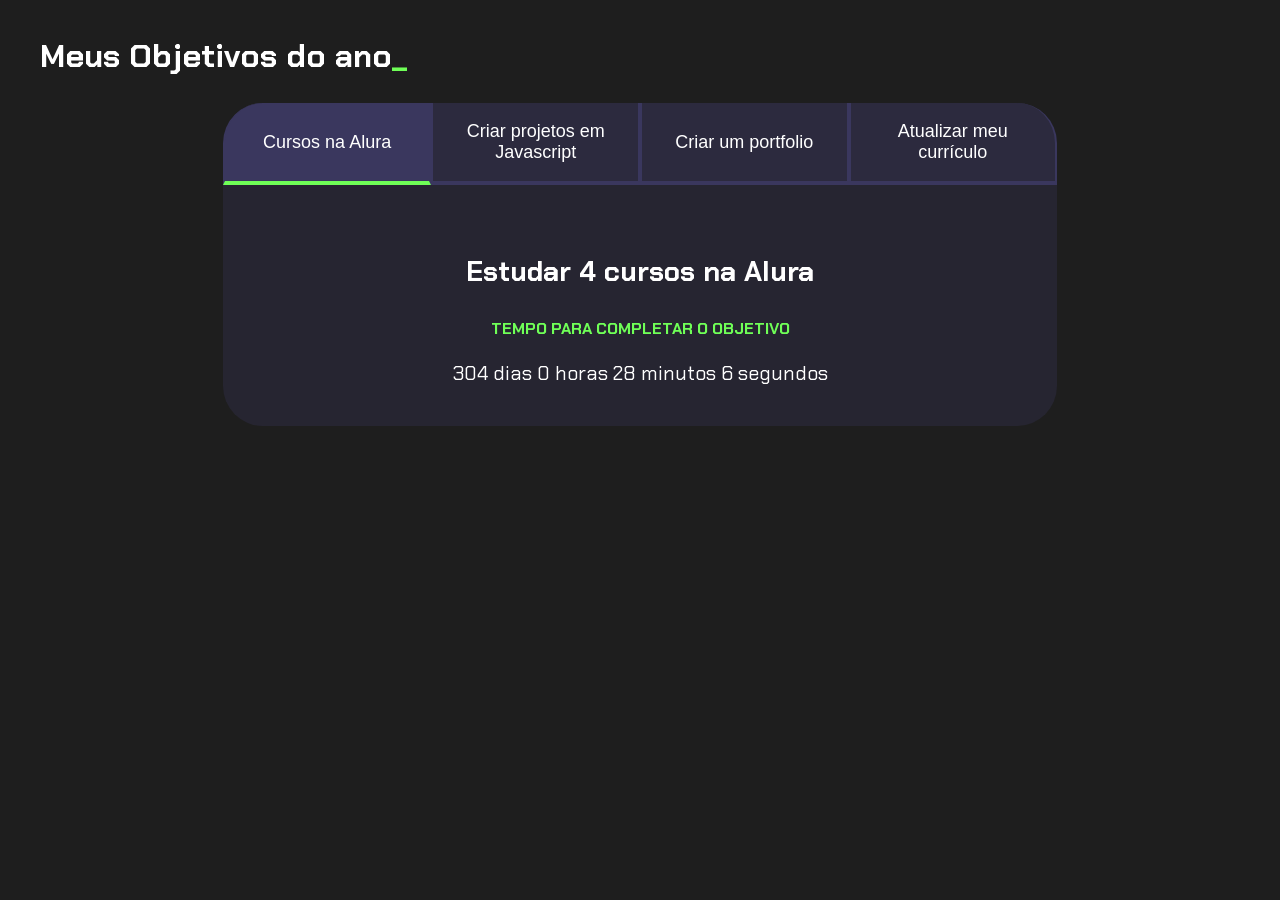
<file: javascript-projeto-de-vida-main/javascript-projeto-de-vida-main/javascript-projeto-de-vida-main/javascript-projeto-de-vida/index.html>
<!DOCTYPE html>
<html lang="pt-br">


<head>
    <meta charset="UTF-8">
    <meta name="viewport" content="width=device-width, initial-scale=1.0">
    <title>Meus objetivos do ano</title>
    <link rel="stylesheet" href="style.css">
</head>


<body>
    <section class="conteudo-principal">
        <h2 class="titulo-principal">Meus Objetivos do ano<span>_</span></h2>
        <div class="conteudo">
            <div class="botoes">
                <button class="botao ativo">Cursos na Alura</button>
                <button class="botao">Criar projetos em Javascript</button>
                <button class="botao">Criar um portfolio</button>
                <button class="botao">Atualizar meu currículo</button>
            </div>
            <div class="abas-textos">
                <div class="aba-conteudo ativo">
                    <h3 class="aba-conteudo-titulo-principal">Estudar 4 cursos na Alura</h3>
                    <h4 class="aba-conteudo-titulo-secundario">Tempo para completar o objetivo</h4>
                      <div class="contador">
                          <div class="contador-digito">
                            <p class="contador-digito-numero">7</p>
                            <p class="contador-digito-texto">dias</p>
                            </div>
                      </div>
                </div>
                <div class="aba-conteudo">
                    <h3 class="aba-conteudo-titulo-principal">Criar 5 projetos em Javascript</h3>
                    <h4 class="aba-conteudo-titulo-secundario">Tempo para completar o objetivo</h4>
                      <div class="contador">
                          <div class="contador-digito">
                            <p class="contador-digito-numero">7</p>
                            <p class="contador-digito-texto">horas</p>
                            </div>
                      </div>
                </div>
                <div class="aba-conteudo">
                    <h3 class="aba-conteudo-titulo-principal">Criar um portfolio com os meus 3 melhores projetos</h3>
                    <h4 class="aba-conteudo-titulo-secundario">Tempo para completar o objetivo</h4>
                      <div class="contador">
                          <div class="contador-digito">
                            <p class="contador-digito-numero">7</p>
                            <p class="contador-digito-texto">min</p>
                            </div>
                      </div>
                </div>
                <div class="aba-conteudo">
                    <h3 class="aba-conteudo-titulo-principal">Atualizar meu curriculo com os certificados da Alura</h3>
                    <h4 class="aba-conteudo-titulo-secundario">Tempo para completar o objetivo</h4>
                      <div class="contador">
                          <div class="contador-digito">
                            <p class="contador-digito-numero">7</p>
                            <p class="contador-digito-texto">seg</p>
                        </div>
                      </div>
                </div>
            </div>
        </div>
    </section>
    <script src="main.js"></script>
</body>


</html>
</file>
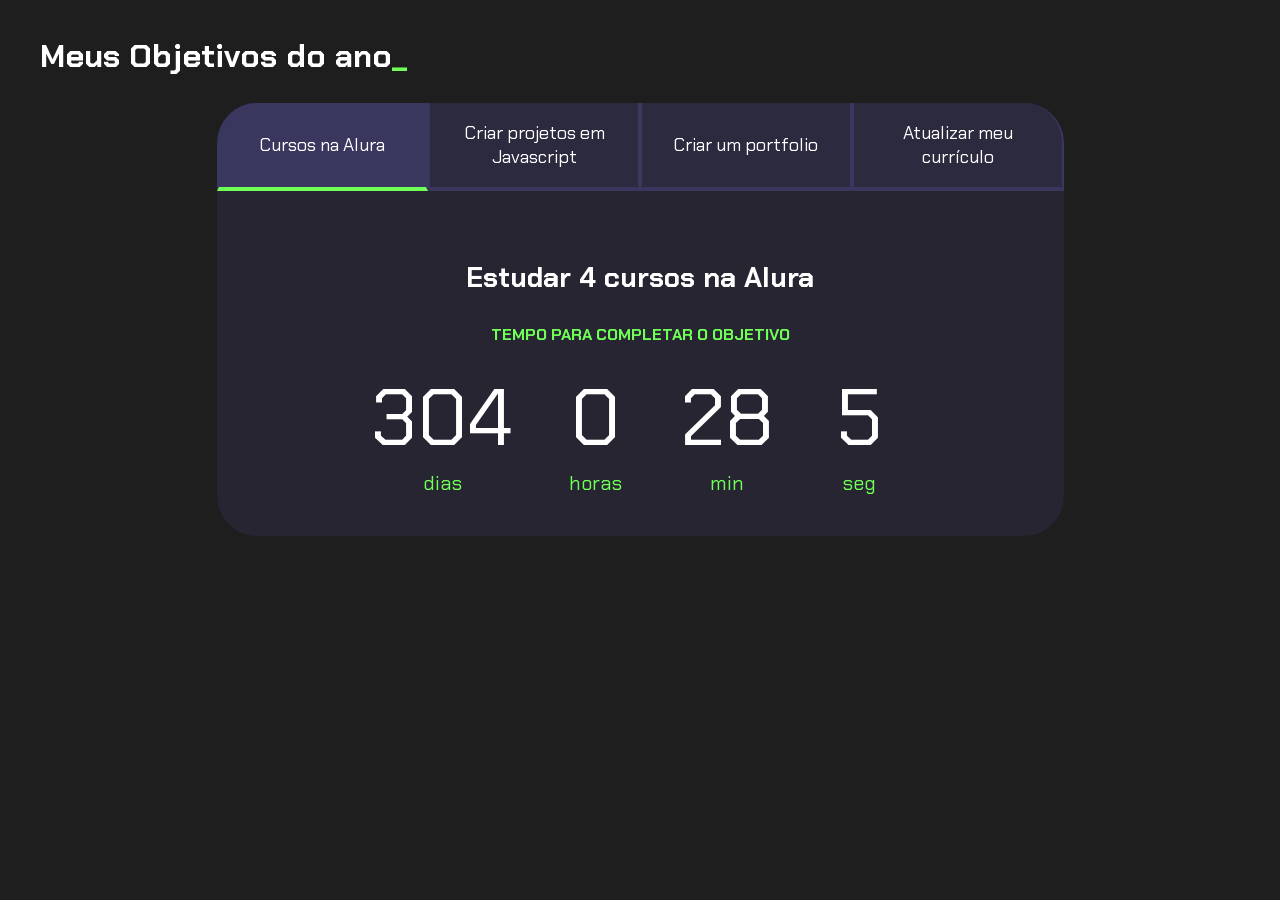
<file: projetodevidaaula7-main/javascript-projeto-de-vida-main/javascript-projeto-de-vida-main/javascript-projeto-de-vida-main/javascript-projeto-de-vida/index.html>
<!DOCTYPE html>
<html lang="pt-br">


<head>
    <meta charset="UTF-8">
    <meta name="viewport" content="width=device-width, initial-scale=1.0">
    <title>Meus objetivos do ano</title>
    <link rel="stylesheet" href="style.css">
</head>


<body>
    <section class="conteudo-principal">
        <h2 class="titulo-principal">Meus Objetivos do ano<span>_</span></h2>
        <div class="conteudo">
            <div class="botoes">
                <button class="botao ativo">Cursos na Alura</button>
                <button class="botao">Criar projetos em Javascript</button>
                <button class="botao">Criar um portfolio</button>
                <button class="botao">Atualizar meu currículo</button>
            </div>
            <div class="abas-textos">
                <div class="aba-conteudo ativo">
                <h3 class="aba-conteudo-titulo-principal">Estudar 4 cursos na Alura</h3>
                <h4 class="aba-conteudo-titulo-secundario">
                    Tempo para completar o objetivo
                </h4>
                <div class="contador">
                    <div class="contador-digito">
                    <p class="contador-digito-numero" id="dias0"></p>
                    <p class="contador-digito-texto">dias</p>
                    </div>
                    <div class="contador-digito">
                    <p class="contador-digito-numero" id="horas0"></p>
                    <p class="contador-digito-texto">horas</p>
                    </div>
                    <div class="contador-digito">
                    <p class="contador-digito-numero" id="min0"></p>
                    <p class="contador-digito-texto">min</p>
                    </div>
                    <div class="contador-digito">
                    <p class="contador-digito-numero" id="seg0"></p>
                    <p class="contador-digito-texto">seg</p>
                    </div>
                </div>
                </div>
                <div class="aba-conteudo">
                <h3 class="aba-conteudo-titulo-principal">Criar 5 projetos em Javascript</h3>
                <h4 class="aba-conteudo-titulo-secundario">
                    Tempo para completar o objetivo
                </h4>
                <div class="contador">
                    <div class="contador-digito">
                    <p class="contador-digito-numero" id="dias1"></p>
                    <p class="contador-digito-texto">dias</p>
                    </div>
                    <div class="contador-digito">
                    <p class="contador-digito-numero" id="horas1"></p>
                    <p class="contador-digito-texto">horas</p>
                    </div>
                    <div class="contador-digito">
                    <p class="contador-digito-numero" id="min1"></p>
                    <p class="contador-digito-texto">min</p>
                    </div>
                    <div class="contador-digito">
                    <p class="contador-digito-numero" id="seg1"></p>
                    <p class="contador-digito-texto">seg</p>
                    </div>
                </div>
                </div>
                <div class="aba-conteudo">
                <h3 class="aba-conteudo-titulo-principal">
                    Criar um portfolio com os meus 3 melhores projetos
                </h3>
                <h4 class="aba-conteudo-titulo-secundario">
                    Tempo para completar o objetivo
                </h4>
                <div class="contador">
                    <div class="contador-digito">
                    <p class="contador-digito-numero" id="dias2"></p>
                    <p class="contador-digito-texto">dias</p>
                    </div>
                    <div class="contador-digito">
                    <p class="contador-digito-numero" id="horas2"></p>
                    <p class="contador-digito-texto">horas</p>
                    </div>
                    <div class="contador-digito">
                    <p class="contador-digito-numero" id="min2"></p>
                    <p class="contador-digito-texto">min</p>
                    </div>
                    <div class="contador-digito">
                    <p class="contador-digito-numero" id="seg2"></p>
                    <p class="contador-digito-texto">seg</p>
                    </div>
                </div>
                </div>
                <div class="aba-conteudo">
                <h3 class="aba-conteudo-titulo-principal">
                    Atualizar meu curriculo com os certificados da Alura
                </h3>
                <h4 class="aba-conteudo-titulo-secundario">
                    Tempo para completar o objetivo
                </h4>
                <div class="contador">
                    <div class="contador-digito">
                    <p class="contador-digito-numero" id="dias3"></p>
                    <p class="contador-digito-texto">dias</p>
                    </div>
                    <div class="contador-digito">
                    <p class="contador-digito-numero" id="horas3"></p>
                    <p class="contador-digito-texto">horas</p>
                    </div>
                    <div class="contador-digito">
                    <p class="contador-digito-numero" id="min3"></p>
                    <p class="contador-digito-texto">min</p>
                    </div>
                    <div class="contador-digito">
                    <p class="contador-digito-numero" id="seg3"></p>
                    <p class="contador-digito-texto">seg</p>
                    </div>
                </div>
                </div>
            </div>
        </div>
    </section>
    <script src="main.js"></script>
</body>


</html>
</file>
<file: javascript-projeto-de-vida-main/javascript-projeto-de-vida-main/javascript-projeto-de-vida-main/javascript-projeto-de-vida/style.css>
@import url("https://fonts.googleapis.com/css2?family=Chakra+Petch:wght@400;700&display=swap");

:root {
  --cor-de-fundo: #1e1e1e;
  --verde: #6fff57;
  --branco: #ffffff;
  --botao-ativo: #3a375e;
  --botao-inativo: rgba(58, 55, 94, 0.5);
  --texto-fundo: rgba(58, 55, 94, 0.3);
}

body {
  background-color: var(--cor-de-fundo);
  color: var(--branco);
  font-family: "Chakra Petch", sans-serif;
}

.conteudo-principal {
  display: flex;
  flex-direction: column;
  justify-content: center;
  align-items: center;
  max-width: 1200px;
  width: 100%;
  margin: 0 auto;
}

.titulo-principal {
  text-align: left;
  width: 100%;
  font-size: 32px;
}

.titulo-principal span {
  color: var(--verde);
}

.botao {
  font-family: "Crakra Petch", sans-serif;
  background-color: var(--botao-inativo);
  color: var(--branco);
  display: flex;
  justify-content: center;
  padding: 1em;
  font-size: 18px;
  align-items: center;
  width: 100%;
  border-bottom: 4px solid var(--botao-ativo);
  border-left: 2px solid var(--botao-ativo);
  border-right: 2px solid var(--botao-ativo);
  border-top: none;
}

.botao:first-child {
  border-radius: 40px 40px 0 0;
}

.botoes {
  display: block;
}

.botao.ativo{
  background-color: var(--botao-ativo);
  border-bottom: 4px solid var(--verde);
}
.abas-textos{
  background-color: var(--texto-fundo);
  padding: 40px;
  border-radius: 0 0 40px 40px;
}
.aba-conteudo.ativo{
  display: block;
}
.aba-conteudo{
  display: none;
}
.aba-conteudo-titulo-principal {
  font-size: 28px;
  text-align: center;
}
.aba-conteudo-titulo-secundario {
  text-align: center;
  color: var(--verde);
  text-transform: uppercase;
}
.contador {
  font-size: 20px;
  text-align: center;
}

@media screen and (min-width: 768px) {
  .botoes {
    display: flex;
  }
  .botao:first-child {
    border-radius: 40px 0 0 0;
  }
  .botao:last-child {
    border-radius: 0 40px 0 0;
  }
}
</file>
<file: projetodevidaaula7-main/javascript-projeto-de-vida-main/javascript-projeto-de-vida-main/javascript-projeto-de-vida-main/javascript-projeto-de-vida/style.css>
@import url("https://fonts.googleapis.com/css2?family=Chakra+Petch:wght@400;700&display=swap");

:root {
--cor-de-fundo: #1E1E1E;
--verde: #6FFF57;
--branco: #FFFFFF;
--botao-ativo: #3A375E;
--botao-inativo: rgba(58, 55, 94, 0.5);
--texto-fundo: rgba(58, 55, 94, 0.3);
}

body {
background-color: var(--cor-de-fundo);
color: var(--branco);
font-family: 'Chakra Petch', sans-serif;
}


.conteudo-principal {
display: flex;
flex-direction: column;
justify-content: center;
align-items: center;
max-width: 1200px;
width: 100%;
margin: 0 auto;
}

.titulo-principal {
text-align: left;
width: 100%;
font-size: 32px;
}

.titulo-principal span {
color: var(--verde);
}


.botao {
font-family: 'Chakra Petch', sans-serif;
background-color: var(--botao-inativo);
color: var(--branco);
display: flex;
justify-content: center;
padding: 1em;
font-size: 18px;
align-items: center;
width: 100%;
border-bottom: 4px solid var(--botao-ativo);
border-left: 2px solid var(--botao-ativo);
border-right: 2px solid var(--botao-ativo);
border-top: none;
}

.botao:first-child {
border-radius: 40px 40px 0 0;
}

.botoes {
display: block;
}

.botao.ativo {
background-color: var(--botao-ativo);
border-bottom: 4px solid var(--verde);
}

.abas-textos {
background-color: var(--texto-fundo);
padding: 40px;
border-radius: 0 0 40px 40px;
}

.aba-conteudo.ativo {
display: block;
}

.aba-conteudo {
display: none;
}

.aba-conteudo-titulo-principal {
font-size: 28px;
text-align: center;
}

.aba-conteudo-titulo-secundario {
text-align: center;
color: var(--verde);
text-transform: uppercase;
}

.contador {
display: flex;
justify-content: center;
flex-wrap: wrap;
}

.contador-digito {
padding: 0 16px;
text-align: center;
min-width: 100px;
}

.contador-digito-numero {
font-size: 80px;
margin: 0;

}

.contador-digito-texto {
color: var(--verde);
font-size: 20px;
margin: 0;

}

@media screen and (min-width: 768px) {
.botoes {
display: flex;
}

.botao:first-child {
border-radius: 40px 0 0 0;
}

.botao:last-child {
border-radius: 0 40px 0 0;
}
}
</file>
